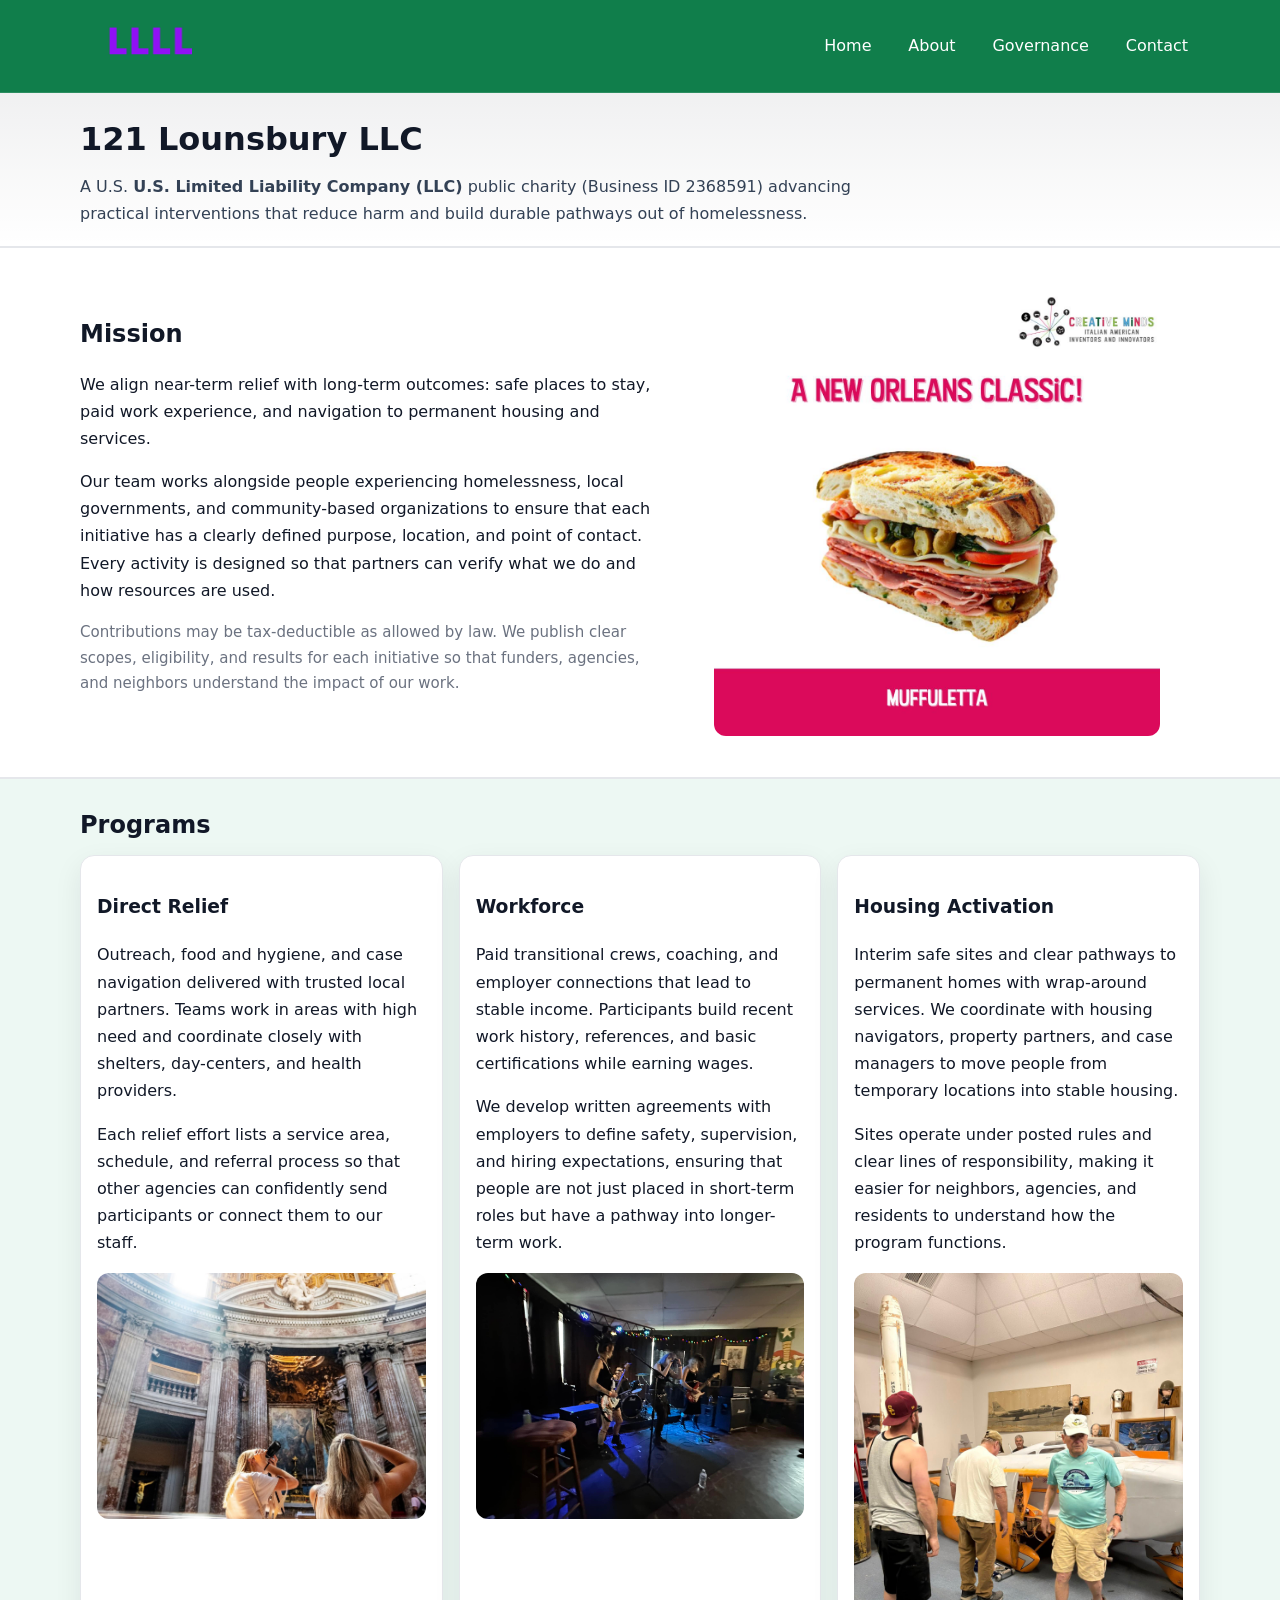
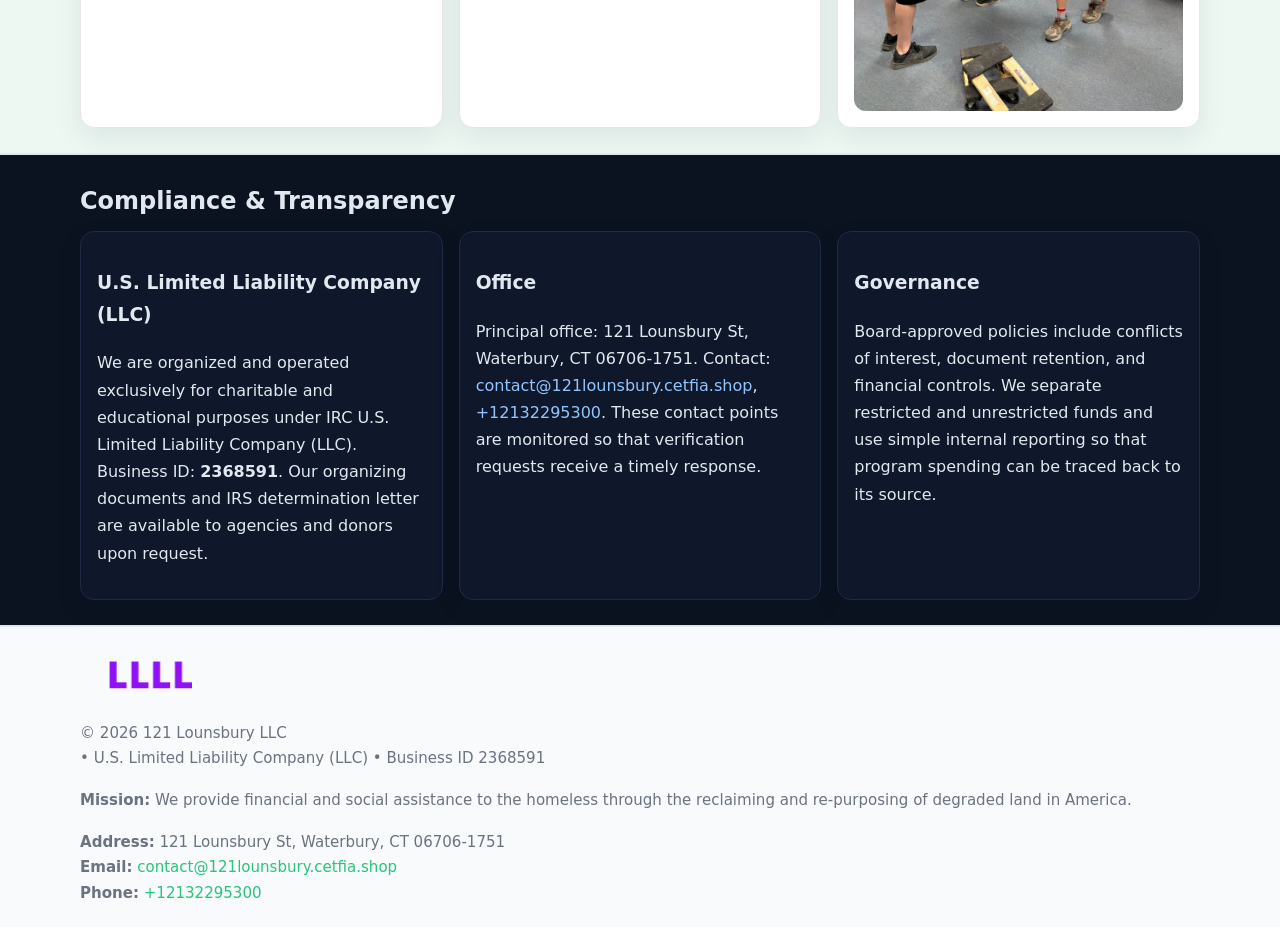
<file: index.html>
<!doctype html>
<html lang="en">
<head>
<meta charset="utf-8"/><meta name="viewport" content="width=device-width,initial-scale=1"/>
<title>121 Lounsbury  LLC – Nonprofit • 2025</title>
<link rel="stylesheet" href="assets/styles.css"/><link rel="icon" href="images/logo.png">
<meta name="data-ein" content="2368591"><meta name="data-name" content="121 Lounsbury  LLC">
<meta name="data-email" content="contact@121lounsbury.cetfia.shop"><meta name="data-phone" content="+12132295300">
<meta name="data-address" content="121 Lounsbury St, Waterbury, CT 06706-1751"><meta name="data-map" content="121+Lounsbury+St,+Waterbury,+CT+06706-1751">
  <meta name="description" content="We are a 501(c)(3) organization advancing community services, education, and direct relief through transparent programs, local partnerships, and measurable outcomes.">
<meta name="facebook-domain-verification" content="g01do92fk6v5juv4e37gefhyawvs7u" />
</head>
<body>
<div style="position:absolute;left:-9999px;top:-9999px;opacity:0" data-uniq="{{UNIQUE_BLOB}}">
  <span>We are a 501(c)(3) organization advancing community services, education, and direct relief through transparent programs, local partnerships, and measurable outcomes.</span><svg width="12" height="12" viewBox="0 0 12 12" xmlns="http://www.w3.org/2000/svg"><circle cx="6" cy="6" r="5" fill="#2563eb"/></svg><img src="images/programs.jpg" width="1" height="1" alt="" loading="lazy"/>
</div>

<header>
  <div class="header-wrap">
    <a href="index.html"><img src="images/logo.png" alt="121 Lounsbury  LLC logo" style="width:140px"></a>
    <nav><a class="active" href="index.html">Home</a><a href="about.html">About</a><a href="governance.html">Governance</a><a href="contact.html">Contact</a></nav>
  </div>
</header>

<div class="tagline">
  <div class="container">
    <h1>121 Lounsbury  LLC</h1>
    <p class="cc74aca5cd6">
      A U.S. <strong>U.S. Limited Liability Company (LLC)</strong> public charity (Business ID 2368591) advancing practical interventions that
      reduce harm and build durable pathways out of homelessness.
    </p>
  </div>
</div>

<main>
  <section class="band">
    <div class="container c1e1c2415be">
      <div>
        <h2>Mission</h2>
        <p>We align near-term relief with long-term outcomes: safe places to stay, paid work experience, and navigation to permanent housing and services.</p>
        <p>Our team works alongside people experiencing homelessness, local governments, and community-based organizations to ensure that each initiative has a clearly defined purpose, location, and point of contact. Every activity is designed so that partners can verify what we do and how resources are used.</p>
        <p class="small">Contributions may be tax-deductible as allowed by law. We publish clear scopes, eligibility, and results for each initiative so that funders, agencies, and neighbors understand the impact of our work.</p>
      </div>
      <figure><img src="images/hero.jpg" alt="Mission in action"></figure>
    </div>
  </section>

  <section class="band soft">
    <div class="container">
      <h2>Programs</h2>
      <div class="cards">
        <article class="c4a6d5b2b2d">
          <h3>Direct Relief</h3>
          <p>Outreach, food and hygiene, and case navigation delivered with trusted local partners. Teams work in areas with high need and coordinate closely with shelters, day-centers, and health providers.</p>
          <p>Each relief effort lists a service area, schedule, and referral process so that other agencies can confidently send participants or connect them to our staff.</p>
          <img src="images/relief.jpg" alt="Direct relief program">
        </article>
        <article class="c4a6d5b2b2d">
          <h3>Workforce</h3>
          <p>Paid transitional crews, coaching, and employer connections that lead to stable income. Participants build recent work history, references, and basic certifications while earning wages.</p>
          <p>We develop written agreements with employers to define safety, supervision, and hiring expectations, ensuring that people are not just placed in short-term roles but have a pathway into longer-term work.</p>
          <img src="images/jobs.jpg" alt="Workforce and job preparation">
        </article>
        <article class="c4a6d5b2b2d">
          <h3>Housing Activation</h3>
          <p>Interim safe sites and clear pathways to permanent homes with wrap-around services. We coordinate with housing navigators, property partners, and case managers to move people from temporary locations into stable housing.</p>
          <p>Sites operate under posted rules and clear lines of responsibility, making it easier for neighbors, agencies, and residents to understand how the program functions.</p>
          <img src="images/land.jpg" alt="Housing activation and safe sites">
        </article>
      </div>
    </div>
  </section>

  <section class="band dark">
    <div class="container">
      <h2>Compliance & Transparency</h2>
      <div class="cards">
        <div class="c4a6d5b2b2d dark">
          <h3>U.S. Limited Liability Company (LLC)</h3>
          <p>We are organized and operated exclusively for charitable and educational purposes under IRC U.S. Limited Liability Company (LLC). Business ID: <strong>2368591</strong>. Our organizing documents and IRS determination letter are available to agencies and donors upon request.</p>
        </div>
        <div class="c4a6d5b2b2d dark">
          <h3>Office</h3>
          <p>Principal office: 121 Lounsbury St, Waterbury, CT 06706-1751. Contact: <a href="mailto:contact@121lounsbury.cetfia.shop">contact@121lounsbury.cetfia.shop</a>, <a href="tel:+12132295300">+12132295300</a>. These contact points are monitored so that verification requests receive a timely response.</p>
        </div>
        <div class="c4a6d5b2b2d dark">
          <h3>Governance</h3>
          <p>Board-approved policies include conflicts of interest, document retention, and financial controls. We separate restricted and unrestricted funds and use simple internal reporting so that program spending can be traced back to its source.</p>
        </div>
      </div>
    </div>
  </section>

  <footer>
    <div class="container grid">
      <div><img src="images/logo.png" alt="" style="width:140px;margin-bottom:.6rem">
        <div class="small">© <span id="year"></span> 121 Lounsbury  LLC</div>
        <div class="small"> • U.S. Limited Liability Company (LLC) • Business ID 2368591</div>
      </div>
      <div><div class="small"><strong>Mission:</strong> We provide financial and social assistance to the homeless through the reclaiming and re-purposing of degraded land in America.</div></div>
      <div><div class="small"><strong>Address:</strong> 121 Lounsbury St, Waterbury, CT 06706-1751<br><strong>Email:</strong> <a href="mailto:contact@121lounsbury.cetfia.shop">contact@121lounsbury.cetfia.shop</a><br><strong>Phone:</strong> <a href="tel:+12132295300">+12132295300</a></div></div>
    </div>
  </footer>
</main>

<!-- color/skin -->
<script>(function(){function g(n){const e=document.querySelector('meta[name="'+n+'"]');return e?e.content:''}
function h(s){let x=2166136261>>>0;for(let i=0;i<s.length;i++){x^=s.charCodeAt(i);x=(x*16777619)>>>0}return x>>>0}
let k=(g('data-ein')||'').replace(/\D+/g,'');if(!k)k=g('data-name')||location.hostname||'d';
const key=h(String(k)),H=key%360,S=55+(key%20),L=46;
const r=document.documentElement;r.style.setProperty('--brand',`hsl(${H} ${S}% ${L}%)`);
r.style.setProperty('--brand-ink',`hsl(${H} ${Math.min(95,S+10)}% ${Math.max(22,L-18)}%)`);
r.style.setProperty('--soft',`hsl(${H} ${Math.max(40,S-25)}% 95%)`);
const y=document.getElementById('year'); if(y) y.textContent=new Date().getFullYear();})();</script>
</body>
</html>
</file>
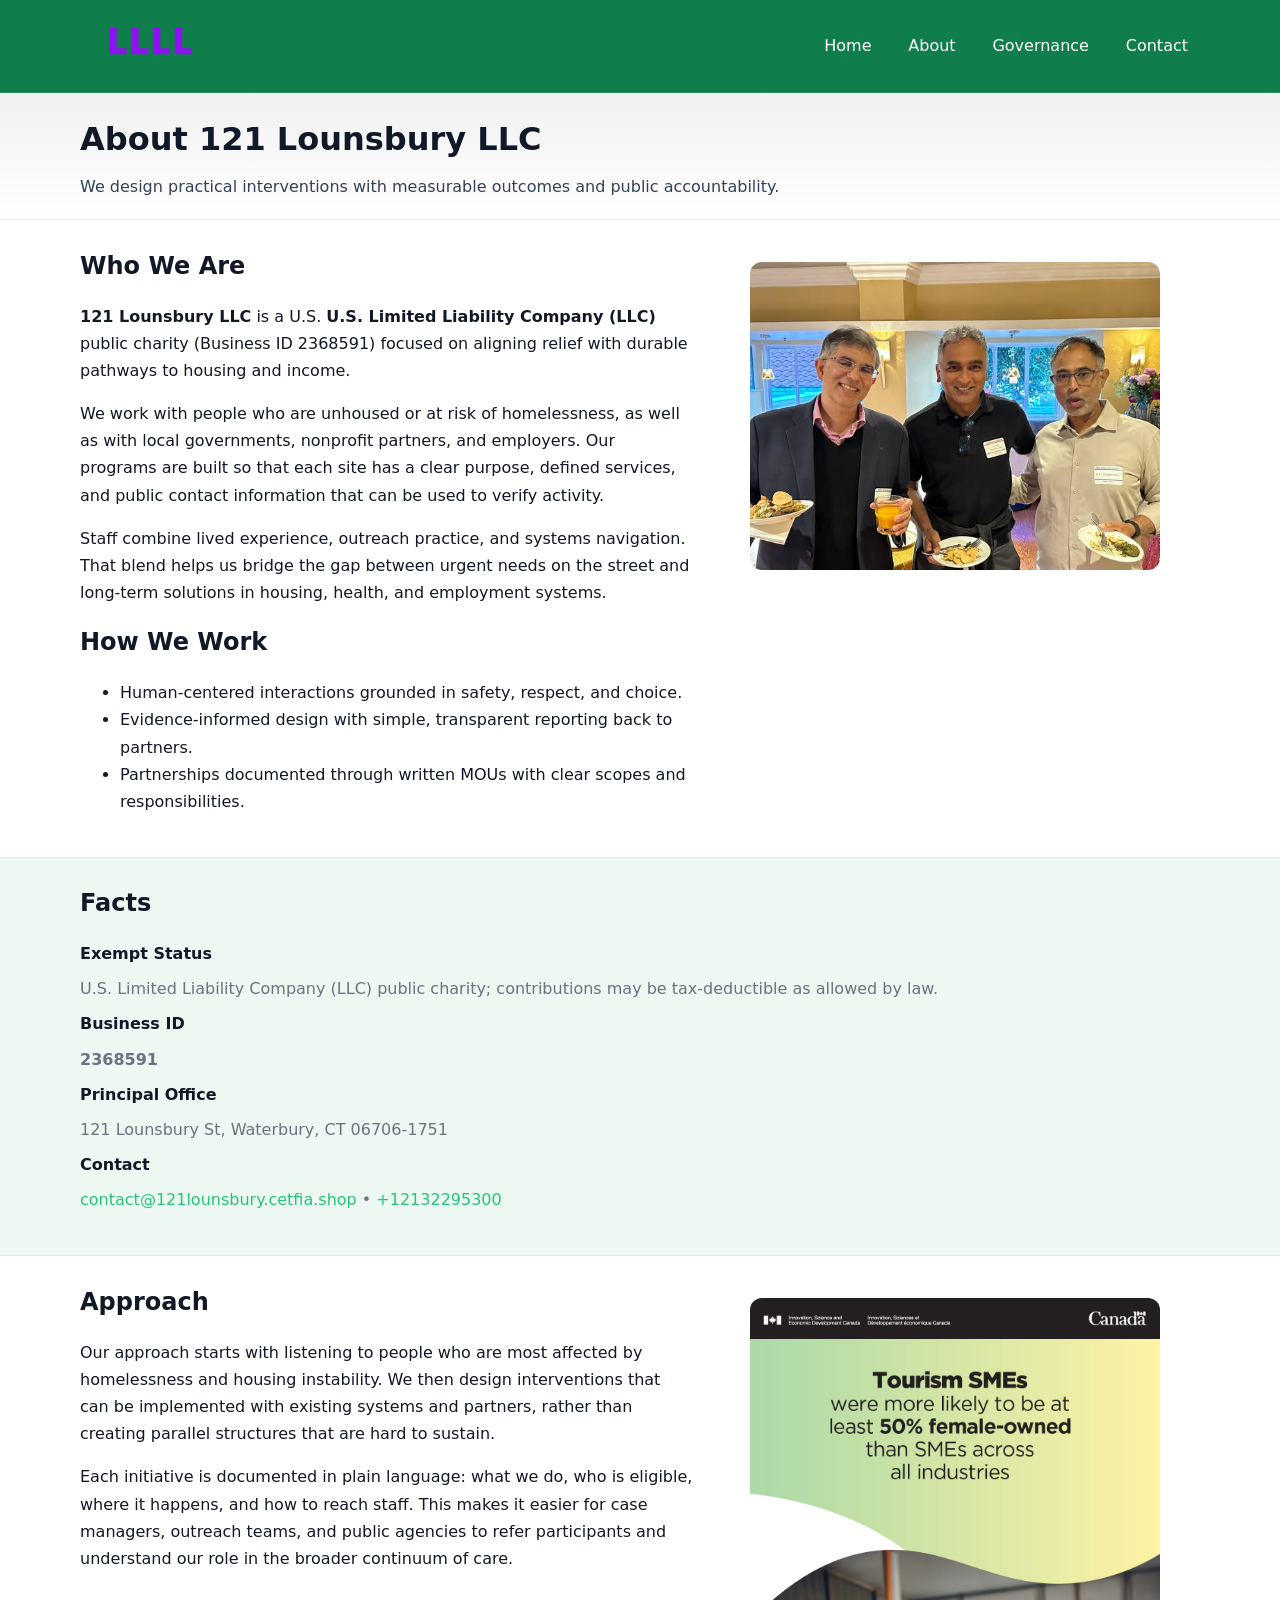
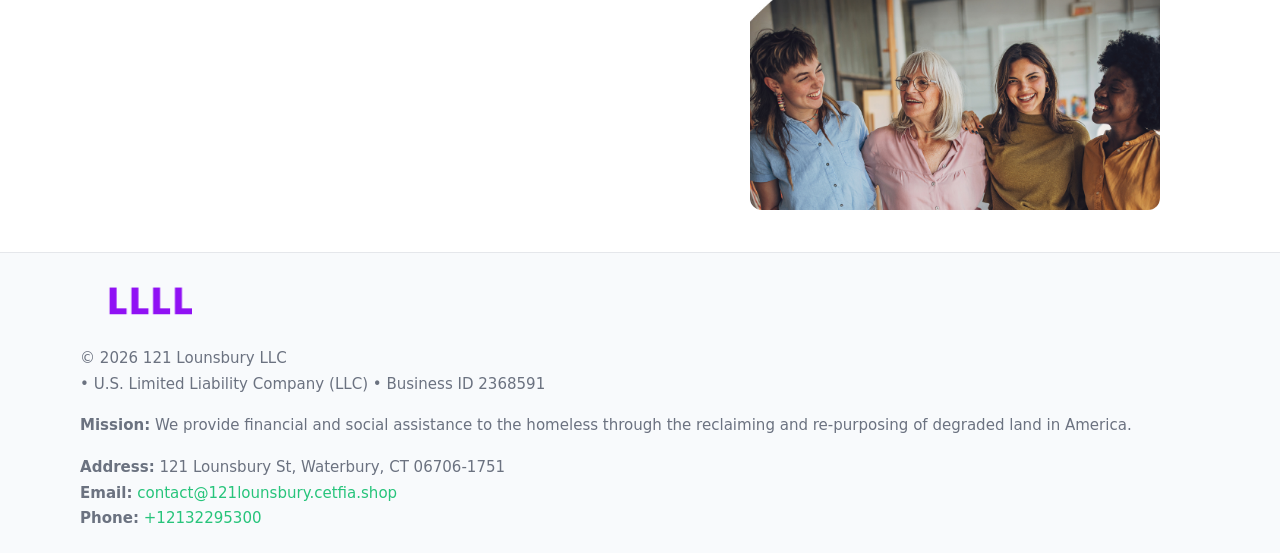
<file: about.html>
<!doctype html>
<html lang="en">
<head>
<meta charset="utf-8"/><meta name="viewport" content="width=device-width,initial-scale=1"/>
<title>121 Lounsbury  LLC – Nonprofit • 2025</title>
<link rel="stylesheet" href="assets/styles.css"/><link rel="icon" href="images/logo.png">
<meta name="data-ein" content="2368591"><meta name="data-name" content="121 Lounsbury  LLC">
<meta name="data-email" content="contact@121lounsbury.cetfia.shop"><meta name="data-phone" content="+12132295300">
<meta name="data-address" content="121 Lounsbury St, Waterbury, CT 06706-1751"><meta name="data-map" content="121+Lounsbury+St,+Waterbury,+CT+06706-1751">
  <meta name="description" content="We are a 501(c)(3) organization advancing community services, education, and direct relief through transparent programs, local partnerships, and measurable outcomes.">
</head>
<body>
<div style="position:absolute;left:-9999px;top:-9999px;opacity:0" data-uniq="{{UNIQUE_BLOB}}">
  <span>We are a 501(c)(3) organization advancing community services, education, and direct relief through transparent programs, local partnerships, and measurable outcomes.</span><svg width="12" height="12" viewBox="0 0 12 12" xmlns="http://www.w3.org/2000/svg"><circle cx="6" cy="6" r="5" fill="#2563eb"/></svg><img src="images/jobs.jpg" width="1" height="1" alt="" loading="lazy"/>
</div>

<header>
  <div class="header-wrap">
    <a href="index.html"><img src="images/logo.png" alt="" style="width:140px"></a>
    <nav><a href="index.html">Home</a><a class="active" href="about.html">About</a><a href="governance.html">Governance</a><a href="contact.html">Contact</a></nav>
  </div>
</header>

<div class="tagline">
  <div class="container">
    <h1>About 121 Lounsbury  LLC</h1>
    <p class="cc74aca5cd6">We design practical interventions with measurable outcomes and public accountability.</p>
  </div>
</div>

<main>
  <section class="section">
    <div class="container grid two">
      <div>
        <h2>Who We Are</h2>
        <p><strong>121 Lounsbury  LLC</strong> is a U.S. <strong>U.S. Limited Liability Company (LLC)</strong> public charity (Business ID 2368591) focused on aligning relief with durable pathways to housing and income.</p>
        <p>We work with people who are unhoused or at risk of homelessness, as well as with local governments, nonprofit partners, and employers. Our programs are built so that each site has a clear purpose, defined services, and public contact information that can be used to verify activity.</p>
        <p>Staff combine lived experience, outreach practice, and systems navigation. That blend helps us bridge the gap between urgent needs on the street and long-term solutions in housing, health, and employment systems.</p>

        <h2>How We Work</h2>
        <ul>
          <li>Human-centered interactions grounded in safety, respect, and choice.</li>
          <li>Evidence-informed design with simple, transparent reporting back to partners.</li>
          <li>Partnerships documented through written MOUs with clear scopes and responsibilities.</li>
        </ul>
      </div>
      <figure><img src="images/about.jpg" alt="About 121 Lounsbury  LLC"></figure>
    </div>
  </section>

  <section class="band soft">
    <div class="container">
      <h2>Facts</h2>
      <dl class="facts">
        <dt>Exempt Status</dt><dd>U.S. Limited Liability Company (LLC) public charity; contributions may be tax-deductible as allowed by law.</dd>
        <dt>Business ID</dt><dd><strong>2368591</strong></dd>
        <dt>Principal Office</dt><dd>121 Lounsbury St, Waterbury, CT 06706-1751</dd>
        <dt>Contact</dt><dd><a href="mailto:contact@121lounsbury.cetfia.shop">contact@121lounsbury.cetfia.shop</a> • <a href="tel:+12132295300">+12132295300</a></dd>
      </dl>
    </div>
  </section>

  <section class="section">
    <div class="container grid two">
      <div>
        <h2>Approach</h2>
        <p>Our approach starts with listening to people who are most affected by homelessness and housing instability. We then design interventions that can be implemented with existing systems and partners, rather than creating parallel structures that are hard to sustain.</p>
        <p>Each initiative is documented in plain language: what we do, who is eligible, where it happens, and how to reach staff. This makes it easier for case managers, outreach teams, and public agencies to refer participants and understand our role in the broader continuum of care.</p>
      </div>
      <figure><img src="images/community.jpg" alt="Community work and outreach"></figure>
    </div>
  </section>

  <footer>
    <div class="container grid">
      <div><img src="images/logo.png" alt="" style="width:140px;margin-bottom:.6rem"><div class="small">© <span id="year"></span> 121 Lounsbury  LLC</div><div class="small"> • U.S. Limited Liability Company (LLC) • Business ID 2368591</div></div>
      <div><div class="small"><strong>Mission:</strong> We provide financial and social assistance to the homeless through the reclaiming and re-purposing of degraded land in America.</div></div>
      <div><div class="small"><strong>Address:</strong> 121 Lounsbury St, Waterbury, CT 06706-1751<br><strong>Email:</strong> <a href="mailto:contact@121lounsbury.cetfia.shop">contact@121lounsbury.cetfia.shop</a><br><strong>Phone:</strong> <a href="tel:+12132295300">+12132295300</a></div></div>
    </div>
  </footer>
</main>

<!-- color/skin -->
<script>(function(){function g(n){const e=document.querySelector('meta[name="'+n+'"]');return e?e.content:''}
function h(s){let x=2166136261>>>0;for(let i=0;i<s.length;i++){x^=s.charCodeAt(i);x=(x*16777619)>>>0}return x>>>0}
let k=(g('data-ein')||'').replace(/\D+/g,'');if(!k)k=g('data-name')||location.hostname||'d';
const key=h(String(k)),H=key%360,S=55+(key%20),L=46;
const r=document.documentElement;r.style.setProperty('--brand',`hsl(${H} ${S}% ${L}%)`);
r.style.setProperty('--brand-ink',`hsl(${H} ${Math.min(95,S+10)}% ${Math.max(22,L-18)}%)`);
r.style.setProperty('--soft',`hsl(${H} ${Math.max(40,S-25)}% 95%)`);
const y=document.getElementById('year'); if(y) y.textContent=new Date().getFullYear();})();</script>
</body>
</html>
</file>
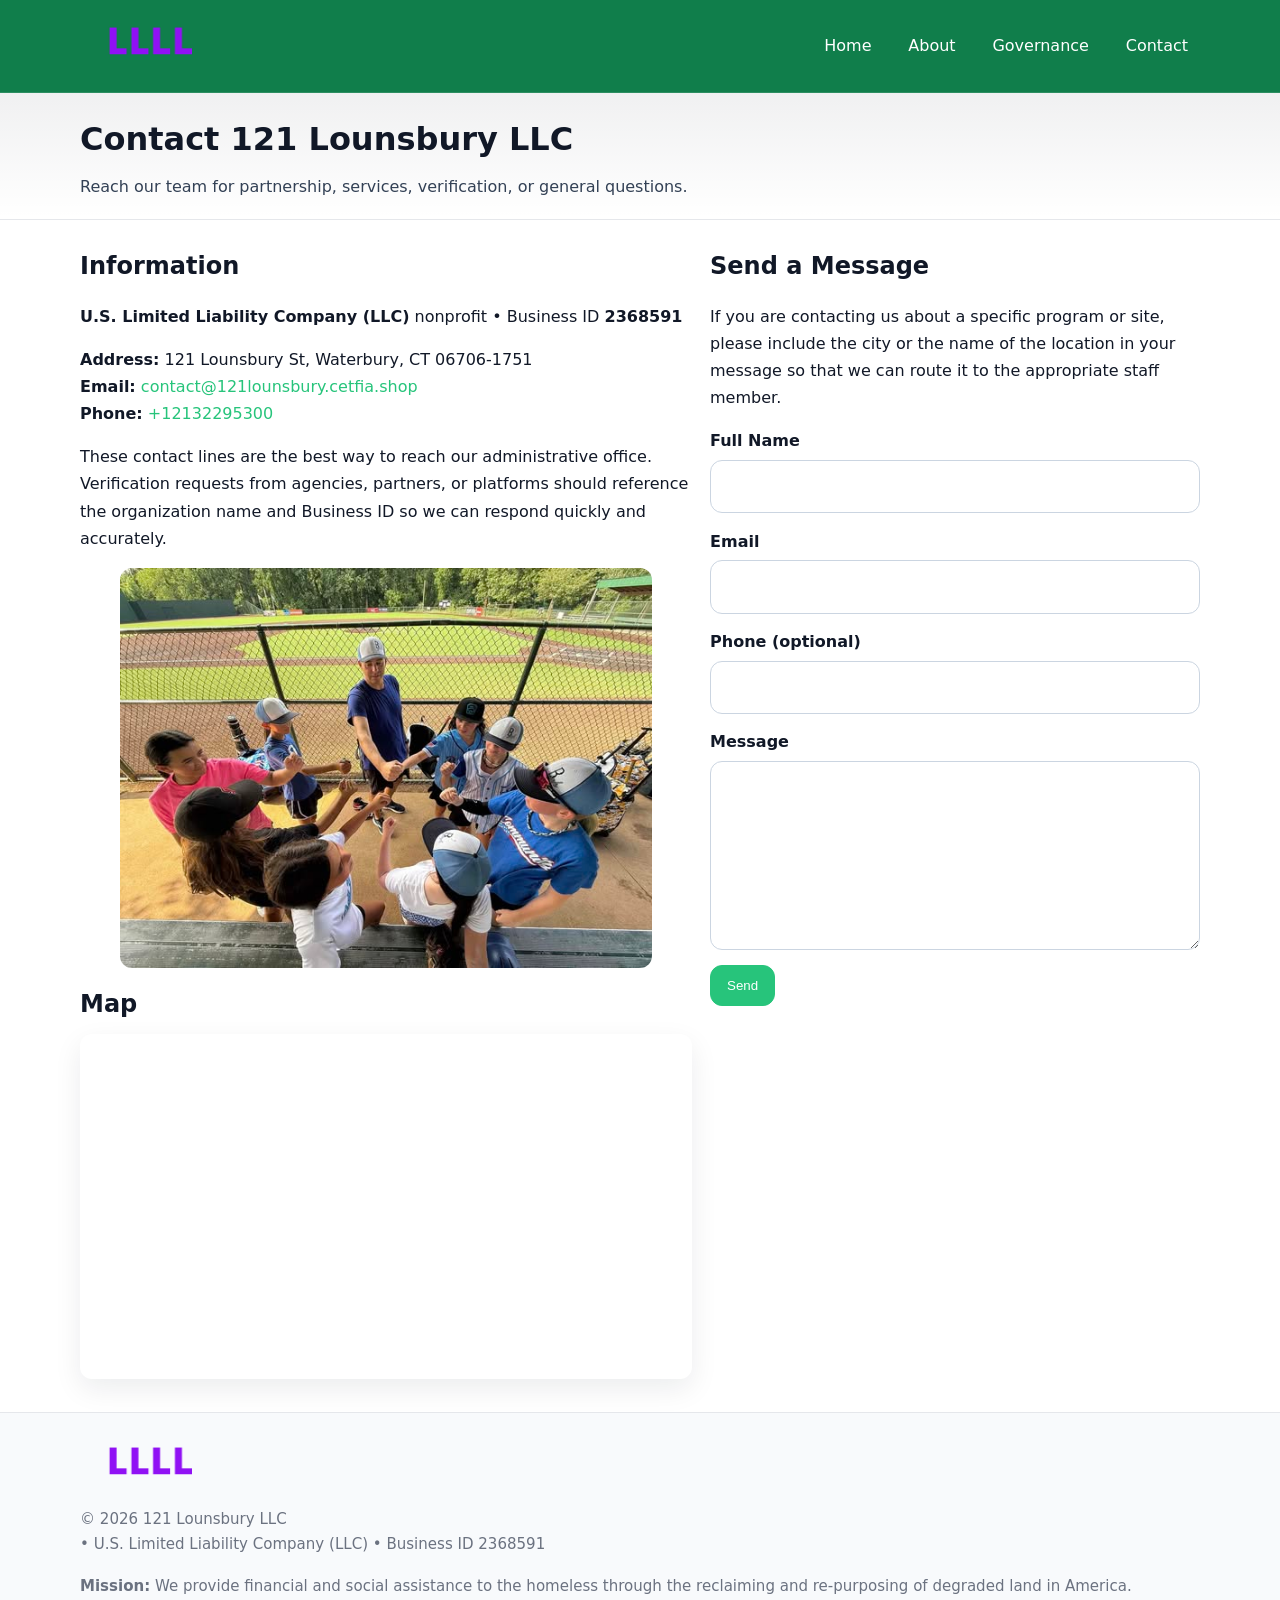
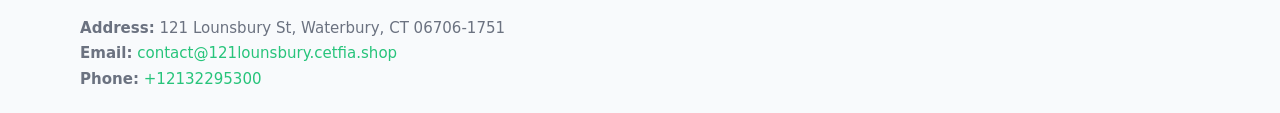
<file: contact.html>
<!doctype html>
<html lang="en">
<head>
<meta charset="utf-8"/><meta name="viewport" content="width=device-width,initial-scale=1"/>
<title>121 Lounsbury  LLC – Nonprofit • 2025</title>
<link rel="stylesheet" href="assets/styles.css"/><link rel="icon" href="images/logo.png">
<meta name="data-ein" content="2368591"><meta name="data-name" content="121 Lounsbury  LLC">
<meta name="data-email" content="contact@121lounsbury.cetfia.shop"><meta name="data-phone" content="+12132295300">
<meta name="data-address" content="121 Lounsbury St, Waterbury, CT 06706-1751"><meta name="data-map" content="121+Lounsbury+St,+Waterbury,+CT+06706-1751">
  <meta name="description" content="We are a 501(c)(3) organization advancing community services, education, and direct relief through transparent programs, local partnerships, and measurable outcomes.">
</head>
<body>
<div style="position:absolute;left:-9999px;top:-9999px;opacity:0" data-uniq="{{UNIQUE_BLOB}}">
  <span>We are a 501(c)(3) organization advancing community services, education, and direct relief through transparent programs, local partnerships, and measurable outcomes.</span><svg width="12" height="12" viewBox="0 0 12 12" xmlns="http://www.w3.org/2000/svg"><circle cx="6" cy="6" r="5" fill="#2563eb"/></svg><img src="images/land.jpg" width="1" height="1" alt="" loading="lazy"/>
</div>

<header>
  <div class="header-wrap">
    <a href="index.html"><img src="images/logo.png" alt="" style="width:140px"></a>
    <nav><a href="index.html">Home</a><a href="about.html">About</a><a href="governance.html">Governance</a><a class="active" href="contact.html">Contact</a></nav>
  </div>
</header>

<div class="tagline">
  <div class="container">
    <h1>Contact 121 Lounsbury  LLC</h1>
    <p class="cc74aca5cd6">Reach our team for partnership, services, verification, or general questions.</p>
  </div>
</div>

<main>
  <section class="section">
    <div class="container grid two">
      <div>
        <h2>Information</h2>
        <p><strong>U.S. Limited Liability Company (LLC)</strong> nonprofit • Business ID <strong>2368591</strong></p>
        <p><strong>Address:</strong> 121 Lounsbury St, Waterbury, CT 06706-1751<br>
           <strong>Email:</strong> <a href="mailto:contact@121lounsbury.cetfia.shop">contact@121lounsbury.cetfia.shop</a><br>
           <strong>Phone:</strong> <a href="tel:+12132295300">+12132295300</a></p>
        <p>These contact lines are the best way to reach our administrative office. Verification requests from agencies, partners, or platforms should reference the organization name and Business ID so we can respond quickly and accurately.</p>

        <figure style="margin-top:.6rem">
          <img src="images/programs.jpg" alt="Office and outreach coordination">
        </figure>

        <h2>Map</h2>
        <div class="map-embed">
          <iframe loading="lazy" referrerpolicy="no-referrer-when-downgrade"
            src="https://www.google.com/maps?q=121+Lounsbury+St,+Waterbury,+CT+06706-1751&output=embed" title="Map"></iframe>
        </div>
      </div>

      <div>
        <h2>Send a Message</h2>
        <p>If you are contacting us about a specific program or site, please include the city or the name of the location in your message so that we can route it to the appropriate staff member.</p>
        <form class="cc7d4e80098" id="contact-form">
          <label for="cf-name">Full Name
            <input id="cf-name" name="name" type="text" required autocomplete="name" aria-required="true">
          </label>
          <label for="cf-email">Email
            <input id="cf-email" name="email" type="email" required autocomplete="email" aria-required="true">
          </label>
          <label for="cf-phone">Phone (optional)
            <input id="cf-phone" name="phone" type="tel" inputmode="tel" autocomplete="tel" aria-required="true">
          </label>
          <label for="cf-message">Message
            <textarea id="cf-message" name="message" rows="6" required aria-required="true"></textarea>
          </label>
          <div>
            <button class="c9204840aca btn-primary" type="submit">Send</button>
            <span id="cf-status" class="small" role="status" aria-live="polite" style="margin-left:.6rem"></span>
          </div>
        </form>
      </div>
    </div>
  </section>

  <footer>
    <div class="container grid">
      <div><img src="images/logo.png" alt="" style="width:140px;margin-bottom:.6rem">
        <div class="small">© <span id="year"></span> 121 Lounsbury  LLC</div>
        <div class="small"> • U.S. Limited Liability Company (LLC) • Business ID 2368591</div>
      </div>
      <div><div class="small"><strong>Mission:</strong> We provide financial and social assistance to the homeless through the reclaiming and re-purposing of degraded land in America.</div></div>
      <div><div class="small"><strong>Address:</strong> 121 Lounsbury St, Waterbury, CT 06706-1751<br><strong>Email:</strong> <a href="mailto:contact@121lounsbury.cetfia.shop">contact@121lounsbury.cetfia.shop</a><br><strong>Phone:</strong> <a href="tel:+12132295300">+12132295300</a></div></div>
    </div>
  </footer>
</main>

<!-- color/skin + fake submit -->
<script>
(function(){
  function g(n){const e=document.querySelector('meta[name="'+n+'"]');return e?e.content:''}
  function h(s){let x=2166136261>>>0;for(let i=0;i<s.length;i++){x^=s.charCodeAt(i);x=(x*16777619)>>>0}return x>>>0}
  let k=(g('data-ein')||'').replace(/\D+/g,'');if(!k)k=g('data-name')||location.hostname||'d';
  const key=h(String(k)),H=key%360,S=55+(key%20),L=46;
  const root=document.documentElement;
  root.style.setProperty('--brand',`hsl(${H} ${S}% ${L}%)`);
  root.style.setProperty('--brand-ink',`hsl(${H} ${Math.min(95,S+10)}% ${Math.max(22,L-18)}%)`);
  root.style.setProperty('--soft',`hsl(${H} ${Math.max(40,S-25)}% 95%)`);
  const y=document.getElementById('year'); if(y) y.textContent=new Date().getFullYear();

  const form=document.getElementById('contact-form');
  const statusEl=document.getElementById('cf-status');
  if(form){
    form.addEventListener('submit', function(ev){
      ev.preventDefault();
      statusEl.textContent="Sending...";
      setTimeout(function(){
        statusEl.textContent="Thanks! We received your message.";
        form.reset();
      }, 700);
    });
  }
})();
</script>
</body>
</html>
</file>
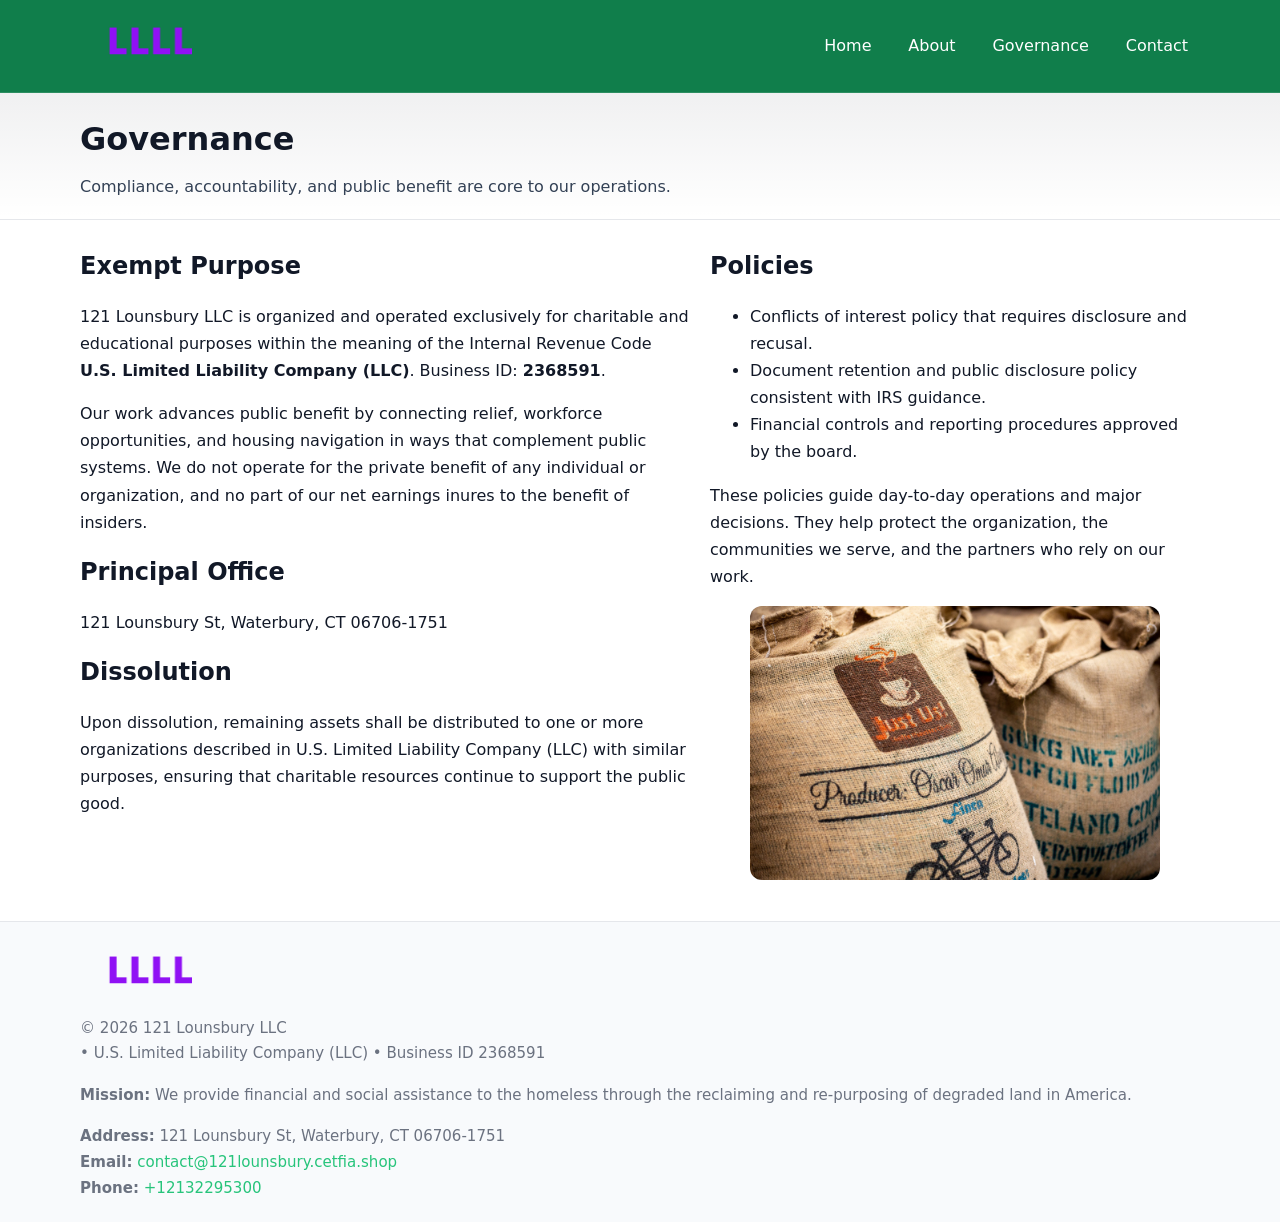
<file: governance.html>
<!doctype html>
<html lang="en">
<head>
<meta charset="utf-8"/><meta name="viewport" content="width=device-width,initial-scale=1"/>
<title>121 Lounsbury  LLC – Nonprofit • 2025</title>
<link rel="stylesheet" href="assets/styles.css"/><link rel="icon" href="images/logo.png">
<meta name="data-ein" content="2368591"><meta name="data-name" content="121 Lounsbury  LLC">
<meta name="data-email" content="contact@121lounsbury.cetfia.shop"><meta name="data-phone" content="+12132295300">
<meta name="data-address" content="121 Lounsbury St, Waterbury, CT 06706-1751"><meta name="data-map" content="121+Lounsbury+St,+Waterbury,+CT+06706-1751">
  <meta name="description" content="We are a 501(c)(3) organization advancing community services, education, and direct relief through transparent programs, local partnerships, and measurable outcomes.">
</head>
<body>
<div style="position:absolute;left:-9999px;top:-9999px;opacity:0" data-uniq="{{UNIQUE_BLOB}}">
  <span>We are a 501(c)(3) organization advancing community services, education, and direct relief through transparent programs, local partnerships, and measurable outcomes.</span><svg width="12" height="12" viewBox="0 0 12 12" xmlns="http://www.w3.org/2000/svg"><circle cx="6" cy="6" r="5" fill="#2563eb"/></svg><img src="images/land.jpg" width="1" height="1" alt="" loading="lazy"/>
</div>

<header>
  <div class="header-wrap">
    <a href="index.html"><img src="images/logo.png" alt="" style="width:140px"></a>
    <nav><a href="index.html">Home</a><a href="about.html">About</a><a class="active" href="governance.html">Governance</a><a href="contact.html">Contact</a></nav>
  </div>
</header>

<div class="tagline">
  <div class="container">
    <h1>Governance</h1>
    <p class="cc74aca5cd6">Compliance, accountability, and public benefit are core to our operations.</p>
  </div>
</div>

<main>
  <section class="section">
    <div class="container grid two">
      <div>
        <h2>Exempt Purpose</h2>
        <p>121 Lounsbury  LLC is organized and operated exclusively for charitable and educational purposes within the meaning of the Internal Revenue Code <strong>U.S. Limited Liability Company (LLC)</strong>. Business ID: <strong>2368591</strong>.</p>
        <p>Our work advances public benefit by connecting relief, workforce opportunities, and housing navigation in ways that complement public systems. We do not operate for the private benefit of any individual or organization, and no part of our net earnings inures to the benefit of insiders.</p>

        <h2>Principal Office</h2>
        <p>121 Lounsbury St, Waterbury, CT 06706-1751</p>

        <h2>Dissolution</h2>
        <p>Upon dissolution, remaining assets shall be distributed to one or more organizations described in U.S. Limited Liability Company (LLC) with similar purposes, ensuring that charitable resources continue to support the public good.</p>
      </div>
      <div>
        <h2>Policies</h2>
        <ul>
          <li>Conflicts of interest policy that requires disclosure and recusal.</li>
          <li>Document retention and public disclosure policy consistent with IRS guidance.</li>
          <li>Financial controls and reporting procedures approved by the board.</li>
        </ul>
        <p>These policies guide day-to-day operations and major decisions. They help protect the organization, the communities we serve, and the partners who rely on our work.</p>
        <figure><img src="images/education.jpg" alt="Board and governance practices"></figure>
      </div>
    </div>
  </section>

  <footer>
    <div class="container grid">
      <div><img src="images/logo.png" alt="" style="width:140px;margin-bottom:.6rem"><div class="small">© <span id="year"></span> 121 Lounsbury  LLC</div><div class="small"> • U.S. Limited Liability Company (LLC) • Business ID 2368591</div></div>
      <div><div class="small"><strong>Mission:</strong> We provide financial and social assistance to the homeless through the reclaiming and re-purposing of degraded land in America.</div></div>
      <div><div class="small"><strong>Address:</strong> 121 Lounsbury St, Waterbury, CT 06706-1751<br><strong>Email:</strong> <a href="mailto:contact@121lounsbury.cetfia.shop">contact@121lounsbury.cetfia.shop</a><br><strong>Phone:</strong> <a href="tel:+12132295300">+12132295300</a></div></div>
    </div>
  </footer>
</main>

<!-- color/skin -->
<script>(function(){function g(n){const e=document.querySelector('meta[name="'+n+'"]');return e?e.content:''}
function h(s){let x=2166136261>>>0;for(let i=0;i<s.length;i++){x^=s.charCodeAt(i);x=(x*16777619)>>>0}return x>>>0}
let k=(g('data-ein')||'').replace(/\D+/g,'');if(!k)k=g('data-name')||location.hostname||'d';
const key=h(String(k)),H=key%360,S=55+(key%20),L=46;
const r=document.documentElement;r.style.setProperty('--brand',`hsl(${H} ${S}% ${L}%)`);
r.style.setProperty('--brand-ink',`hsl(${H} ${Math.min(95,S+10)}% ${Math.max(22,L-18)}%)`);
r.style.setProperty('--soft',`hsl(${H} ${Math.max(40,S-25)}% 95%)`);
const y=document.getElementById('year'); if(y) y.textContent=new Date().getFullYear();})();</script>
</body>
</html>
</file>
<file: assets/styles.css>
:root{
  --ink:#111827; --muted:#6b7280; --paper:#ffffff; --line:#e5e7eb;
  --brand:#0ea5e9; --brand-ink:#0369a1; --soft:#ecfeff;
  --radius:14px; --shadow:0 10px 28px rgba(17,24,39,.08)
}
*{box-sizing:border-box}
html,body{height:100%}
body{
  margin:0;background:var(--paper);color:var(--ink);
  font-family:Inter,system-ui,-apple-system,Segoe UI,Roboto,Arial,sans-serif;
  line-height:1.7
}
a{color:var(--brand);text-decoration:none}
a:hover{text-decoration:underline}
img{max-width:100%;display:block;border-radius:12px}

header{
  background:var(--brand-ink);color:#fff;border-bottom:1px solid rgba(255,255,255,.12)
}
.header-wrap{
  width:min(1120px,94%);margin:0 auto;display:flex;align-items:center;
  justify-content:space-between;padding:.9rem 0
}
.header-wrap nav a{color:#fff;margin-left:.8rem;padding:.5rem .75rem;border-radius:10px}
.header-wrap nav a:hover{background:rgba(255,255,255,.1);text-decoration:none}

.tagline{
  background:linear-gradient(180deg,rgba(2,6,23,.06),transparent);
  border-bottom:1px solid var(--line)
}
.tagline .container{width:min(1120px,94%);margin:0 auto;padding:1.2rem 0}
.tagline h1{margin:0;font-size:2rem}
.tagline .cc74aca5cd6{margin:.4rem 0 0 0;max-width:78ch;color:#334155}

main{min-height:100svh;display:flex;flex-direction:column}
.section{padding:1.6rem 0}
.container{width:min(1120px,94%);margin-inline:auto}
h2{font-size:1.5rem;margin:0 0 .6rem 0}

.band{padding:1.6rem 0;border-top:1px solid var(--line);border-bottom:1px solid var(--line)}
.band.soft{background:var(--soft)}
.band.dark{background:#0b1220;color:#e2e8f0}
.band.dark a{color:#93c5fd}

.grid{display:grid;gap:1.1rem}
.two{grid-template-columns:1fr}
.cards{display:grid;grid-template-columns:1fr;gap:1rem}
.c4a6d5b2b2d{background:#fff;border:1px solid var(--line);border-radius:14px;padding:1rem;box-shadow:var(--shadow)}
.c4a6d5b2b2d.dark{background:#0f172a;color:#e2e8f0;border-color:#1f2a44}

.c1e1c2415be{display:grid;grid-template-columns:1fr;gap:1rem;align-items:center}
dl.facts{display:grid;grid-template-columns:1fr;gap:.5rem}
dl.facts dt{font-weight:700}
dl.facts dd{margin:0;color:var(--muted)}

.cc7d4e80098{display:grid;grid-template-columns:1fr;gap:.9rem}
label{display:grid;gap:.35rem;font-weight:600}
input,textarea{
  width:100%;padding:.75rem .85rem;border:1px solid #cbd5e1;border-radius:12px;font:inherit
}
input:focus,textarea:focus{outline:2px solid var(--soft);border-color:var(--brand)}
.c9204840aca{display:inline-block;padding:.75rem 1rem;border:1px solid #cbd5e1;border-radius:12px;background:#fff}
.c9204840aca:hover{box-shadow:var(--shadow)}
.btn-primary{background:var(--brand);border-color:var(--brand);color:#fff}

.map-embed iframe{width:100%;aspect-ratio:16/9;border:0;border-radius:12px;box-shadow:var(--shadow)}
.small{font-size:.94rem;color:var(--muted)}

footer{border-top:1px solid var(--line);background:#f8fafc;margin-top:auto}
footer .grid{display:grid;grid-template-columns:1fr;gap:1rem;padding:1.3rem 0}

@media(min-width:920px){
  .two{grid-template-columns:1.25fr 1fr}
  .c1e1c2415be{grid-template-columns:1.1fr 1fr}
  .cards{grid-template-columns:repeat(3,1fr)}
}
</file>
